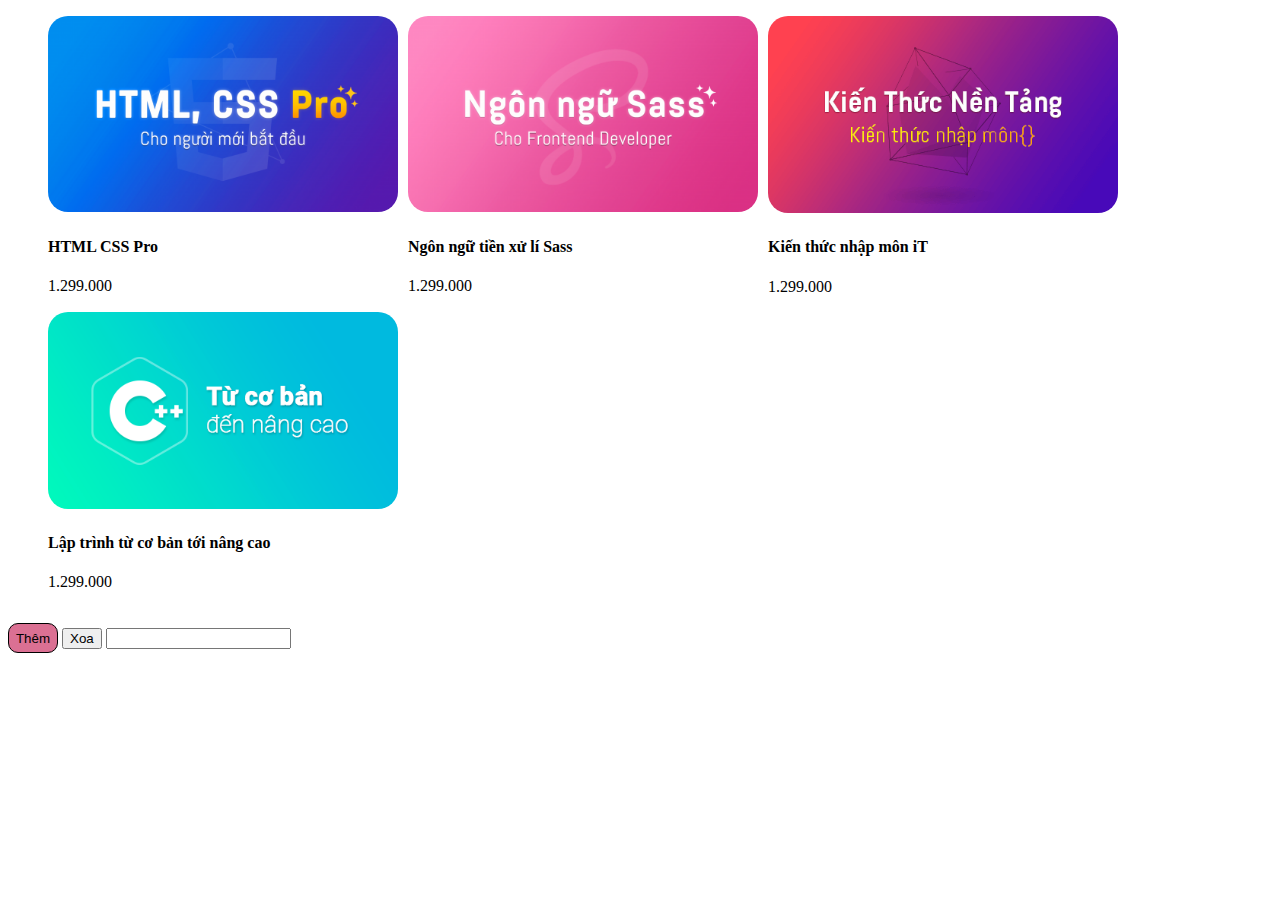
<file: DOM/index.html>
<!DOCTYPE html>
<html lang="en">
<head>
    <meta charset="UTF-8">
    <meta name="viewport" content="width=device-width, initial-scale=1.0">
    <title>Document</title>
</head>
<body>
   <div class="app">
    <ul class="list_course">
        <li class="list_course-item">
            <img src="/DOM/HTML CSS PRO.png" alt="">
          <h4>HTML CSS Pro</h4>
        <p class="price">1.299.000</p>
        </li>
        <li class="list_course-item">
            <img src="/DOM/NgonNguTienXuLi.png" alt="">
          <h4>Ngôn ngữ tiền xử lí Sass</h4>
        <p class="price">1.299.000</p>
        </li>
        <li class="list_course-item">
            <img src="/DOM/KienThucNhapMonIT.png" alt="">
          <h4>Kiến thức nhập môn iT</h4>
        <p class="price">1.299.000</p>
        </li>
        <li class="list_course-item">
            <img src="/DOM/LapTrinhTuCoBanToiNangCao.png" alt="">
          <h4>Lập trình từ cơ bản tới nâng cao </h4>
        <p class="price">1.299.000</p>
        </li>
    </ul>
    <div class="themkhoahoc hidden">
    
        <label for="">Thêm khóa học</label>
    
   <div class="anh">
    <label for="">Hình ảnh môn học</label>
    <input type="text" id="AnhMonHoc">
   </div>
    <div class="ten">
    <label for="">Tên môn học</label>
    <input type="text" id="TenMonHoc">
    </div>
   <div class="gia">
    <label for="">giá</label>
    <input type="text" id="GiaMonHoc">
</div>

   </div>
    <button class="btn">Thêm</button>
    <button class="btnXoa" onclick="Xoa()">Xoa</button>
    <input type="text" id="chonTenKhoaHoccanXoa">

</div>
        <style>
            
            .btn{
                text-align:  center;
                border-radius: 10px;
                border: 1px solid ;
                background-color: palevioletred;
                width: 50px;
                height: 30px;
            }
            .list_course{
                list-style: none;
                display: flex;
                flex-wrap: wrap;

            }
            .list_course-item{
             margin-right: 10px;
            }
            .list_course-item img{
             border-radius:  20px;
             width: 350px;
            }
            .hidden{
                display: none;

            }

        </style>

        <script>
            function layTatCaKhoaHoc() {
            var danhSachKhoaHoc = document.querySelectorAll(".list_course-item");
            var tatCaKhoaHoc = [];

            danhSachKhoaHoc.forEach(function(khoaHoc) {
                var img = khoaHoc.querySelector("img").src;
                var ten = khoaHoc.querySelector("h4").textContent;
                var gia = khoaHoc.querySelector(".price").textContent;

                var khoaHocObject = {
                    img: img,
                    ten: ten,
                    gia: gia
                };

                tatCaKhoaHoc.push(khoaHocObject);
            });

            return tatCaKhoaHoc;
        }

var tatCaKhoaHoc = layTatCaKhoaHoc();

function XoaKhoaHoc(tenKhoaHoc){
    console.log(tenKhoaHoc)
    var danhSachKhoaHoc = document.querySelectorAll(".list_course-item");
     danhSachKhoaHoc.forEach(function(a){
        var b= a.querySelector('h4').textContent;
       if (b===tenKhoaHoc){
        a.remove();
       }
          
     })
}
function Xoa (){
    var tenKhoaHoc = document.getElementById("chonTenKhoaHoccanXoa").value;

    XoaKhoaHoc(tenKhoaHoc);
}
            var btnThem = document.querySelector(".btn");
            var list_cou = document.querySelector(".list_course");
            var btnXoa = document.querySelector(".btnXoa");
btnThem.addEventListener("click", function() {
                var themKhoaHoc = document.querySelector(".themkhoahoc");
                themKhoaHoc.classList.toggle("hidden");

                var img_courses = document.getElementById("AnhMonHoc").value.trim();
                var name_courses = document.getElementById("TenMonHoc").value.trim();
                var price_courese = document.getElementById("GiaMonHoc").value.trim();

                if (img_courses !== "" && name_courses !== "" && price_courese !== "") {
              var newCourses = document.createElement('li')
              newCourses.classList.add("list_course-item")

              var img = document.createElement("img")
              img.src=img_courses;
              img.alt=""

              var h4 = document.createElement("h4");
              h4.textContent=name_courses;

              var p = document.createElement("p")
              p.textContent= price_courese;
              p.classList.add("price")


              newCourses.appendChild(img);
              newCourses.appendChild(h4);
              newCourses.appendChild(p);

              list_cou.appendChild(newCourses);
                }
            });
        </script>    
  
</body>
</html>
</file>
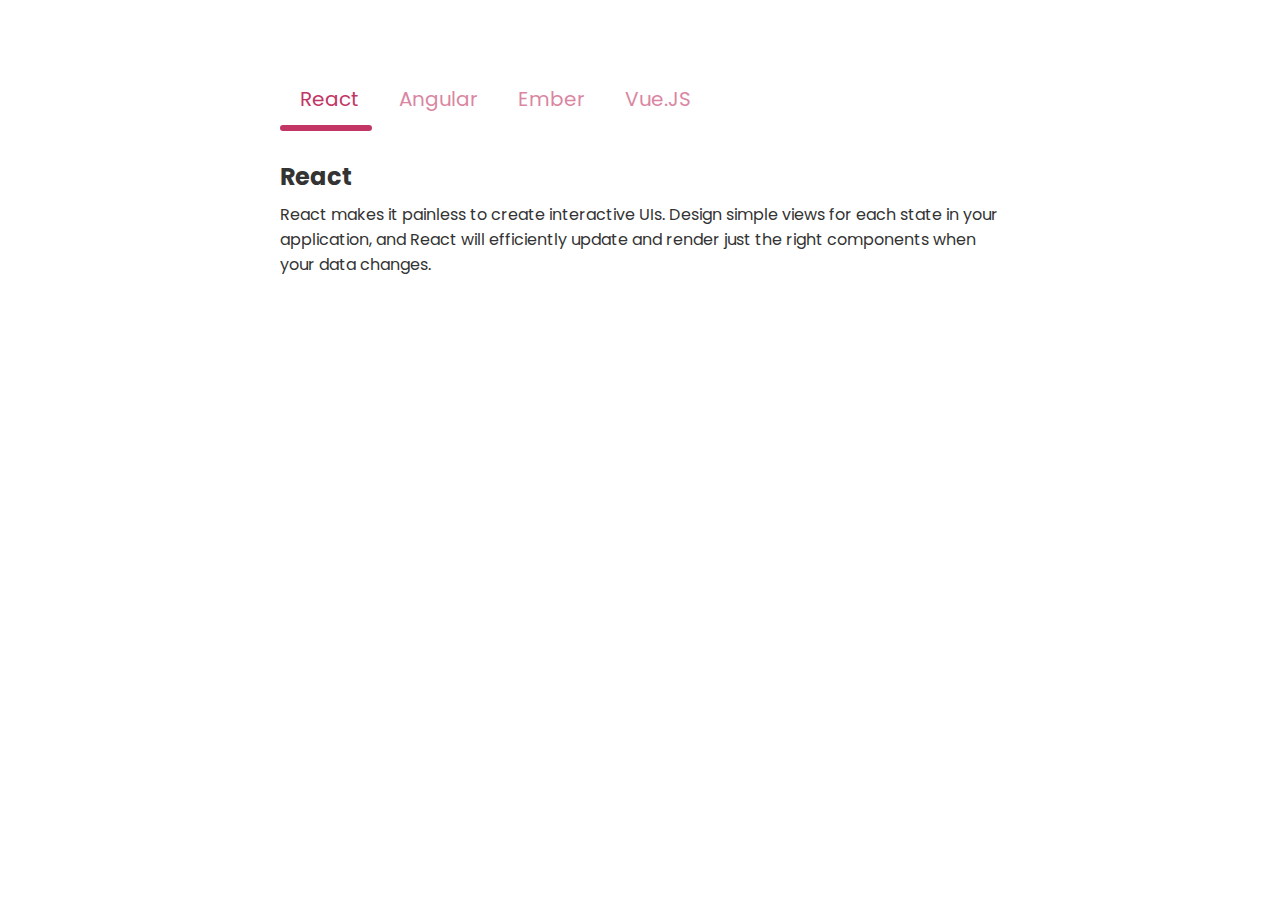
<file: TabUI/index.html>
<!DOCTYPE html>
<html lang="en">
<head>
    <meta charset="UTF-8">
    <meta name="viewport" content="width=device-width, initial-scale=1.0">
    <title>Document</title>
</head>
<body>
    <link rel="preconnect" href="https://fonts.gstatic.com">
<link rel="stylesheet" href="/TabUI/main.css">

<link rel="stylesheet" href="https://cdnjs.cloudflare.com/ajax/libs/font-awesome/5.15.2/css/all.min.css" integrity="sha512-HK5fgLBL+xu6dm/Ii3z4xhlSUyZgTT9tuc/hSrtw6uzJOvgRr2a9jyxxT1ely+B+xFAmJKVSTbpM/CuL7qxO8w==" crossorigin="anonymous" />
<link href="https://fonts.googleapis.com/css2?family=Poppins:wght@300;400;500;600&display=swap" rel="stylesheet">

<div>
  <!-- Tab items -->
  <div class="tabs">
    <div class="tab-item active">
      <i class="tab-icon fas fa-code"></i>
      React
    </div>
    <div class="tab-item">
      <i class="tab-icon fas fa-cog"></i>
      Angular
    </div>
    <div class="tab-item">
      <i class="tab-icon fas fa-plus-circle"></i>
      Ember
    </div>
    <div class="tab-item">
      <i class="tab-icon fas fa-pen-nib"></i>
      Vue.JS
    </div>
    <div class="line"></div>
  </div>

  <!-- Tab content -->
  <div class="tab-content">
    <div class="tab-pane active">
      <h2>React</h2>
      <p>React makes it painless to create interactive UIs. Design simple views for each state in your application, and React will efficiently update and render just the right components when your data changes.</p>
    </div>
    <div class="tab-pane">
      <h2>Angular</h2>
      <p>Angular is an application design framework and development platform for creating efficient and sophisticated single-page apps.</p>
    </div>
    <div class="tab-pane">
      <h2>Ember</h2>
      <p>Ember.js is a productive, battle-tested JavaScript framework for building modern web applications. It includes everything you need to build rich UIs that work on any device.</p>
    </div>
    <div class="tab-pane">
      <h2>Vue.js</h2>
      <p>Vue (pronounced /vjuː/, like view) is a progressive framework for building user interfaces. Unlike other monolithic frameworks, Vue is designed from the ground up to be incrementally adoptable. </p>
    </div>
  </div>
</div>
<script>
    const $ = document.querySelector.bind(document);
    const $$  = document.querySelectorAll.bind(document);

    const tabs= $$('.tab-item');
    const panes = $$('.tab-pane');

    const tabActive =$('.tab-item.active')
   var line  = document.querySelector('.tabs .line')
  
    line.style.left = tabActive.offsetLeft+'px';
    line.style.width = tabActive.offsetWidth+'px';

    tabs.forEach((tab,index) => {
        tab.onclick=function(){
            const pane = panes[index];
          
            $('.tab-item.active').classList.remove('active')
            $('.tab-pane.active').classList.remove('active')

            
    line.style.left = tab.offsetLeft+'px';
    line.style.width = tab.offsetWidth+'px';


          tab.classList.add('active')
          pane.classList.add('active')
        }
    });
        

</script>
</body>
</html>
</file>
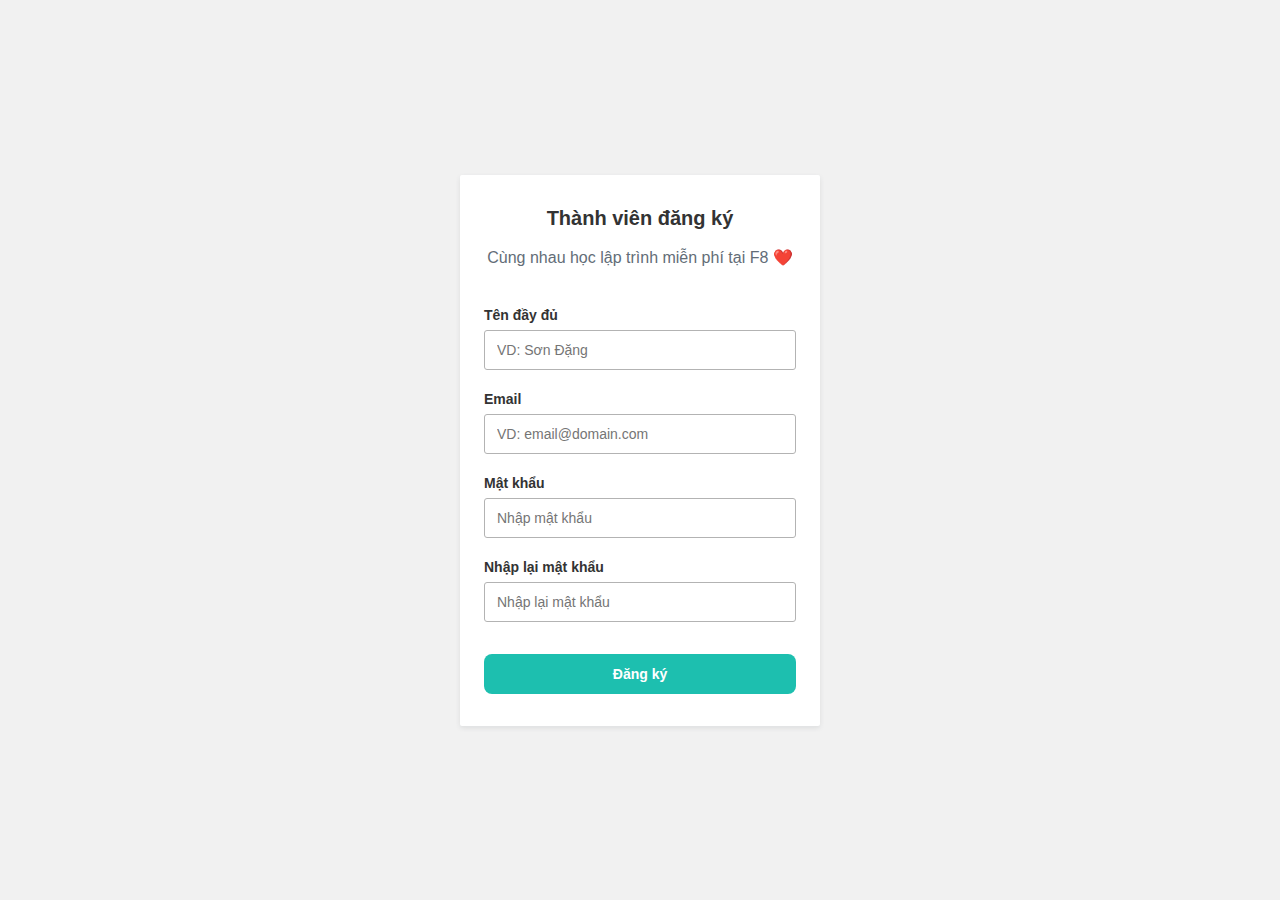
<file: Validate/index.html>
<!DOCTYPE html>
<html lang="en">
<head>
    <meta charset="UTF-8">
    <meta name="viewport" content="width=device-width, initial-scale=1.0">
    <link rel="stylesheet" href="/Validate/main.css">
    <title>Document</title>
</head>
<body>
    <div class="main">

        <form action="" method="POST" class="form" id="form-1">
          <h3 class="heading">Thành viên đăng ký</h3>
          <p class="desc">Cùng nhau học lập trình miễn phí tại F8 ❤️</p>
      
          <div class="spacer"></div>
      
          <div class="form-group">
            <label for="fullname" class="form-label">Tên đầy đủ</label>
            <input id="fullname" name="fullname" type="text" placeholder="VD: Sơn Đặng" class="form-control">
            <span class="form-message"></span>
          </div>
      
          <div class="form-group">
            <label for="email" class="form-label">Email</label>
            <input id="email" name="email" type="text" placeholder="VD: email@domain.com" class="form-control">
            <span class="form-message"></span>
          </div>
      
          <div class="form-group">
            <label for="password" class="form-label">Mật khẩu</label>
            <input id="password" name="password" type="password" placeholder="Nhập mật khẩu" class="form-control">
            <span class="form-message"></span>
          </div>
      



       
          <div class="form-group">
            <label for="password_confirmation" class="form-label">Nhập lại mật khẩu</label>
            <input id="password_confirmation" name="password_confirmation" placeholder="Nhập lại mật khẩu" type="password" class="form-control">
            <span class="form-message"></span>
          </div>

          <!-- <div class="form-group">
            <label for="password_confirmation" class="form-label">Giới tính</label>
            <input id="gender" type ="radio" name="male" placeholder="Nhập lại mật khẩu" type="password" class="form-control">
            <input id="gender" type ="radio" name="female" placeholder="Nhập lại mật khẩu" type="password" class="form-control">
            <span class="form-message"></span>
          </div>
       -->
      
          <button class="form-submit">Đăng ký</button>
        </form>
      
      </div>
</body>

    <script src="/Validate/app.js">

    </script>
    <script>
        
        Validator ({
            form: "#form-1",
            formGroupSelector :".form-group",
            erroSelector: ".form-message",
            rules :[
                Validator.isRequired("#fullname"),
                Validator.isRequired("#email"),
                Validator.isEmail("#email"),
                Validator.isRequired("#password"),
                Validator.isRequired("input[name=gender]"),
                Validator.minLength("#password",6),
                Validator.isConfirm("#password_confirmation",function (){
                  return document.querySelector("#form-1 #password").value
                },"Mật khẩu nhập lại không chính xác")
                
            ],
            onsubmit : function(data){
              console.log(data)
            }

        })
    </script>
</html>
</file>
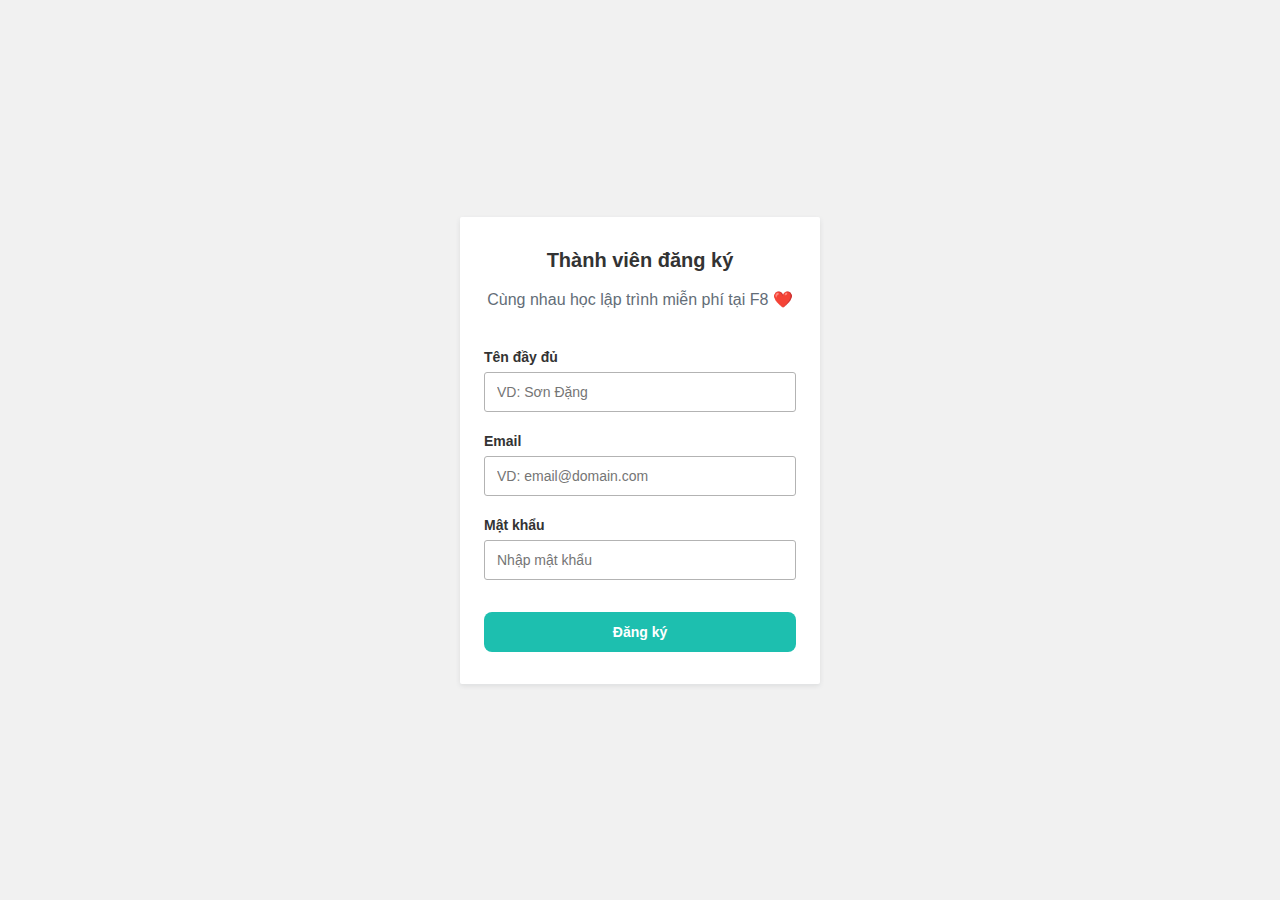
<file: Validate2/index.html>
<!DOCTYPE html>
<html lang="en">
<head>
    <meta charset="UTF-8">
    <meta name="viewport" content="width=device-width, initial-scale=1.0">
    <link rel="stylesheet" href="/Validate/main.css">
    <link rel="stylesheet" href="/Validate2/main.css">
    <script src="/Validate2/app.js"></script>
    <title>Document</title>
</head>
<body>
    <div class="main">

        <form action="" method="POST" class="form" id="form-1">
          <h3 class="heading">Thành viên đăng ký</h3>
          <p class="desc">Cùng nhau học lập trình miễn phí tại F8 ❤️</p>
      
          <div class="spacer"></div>
      
          <div class="form-group">
            <label for="fullname" class="form-label">Tên đầy đủ</label>
            <input id="fullname" rules="required" name="fullname" type="text" placeholder="VD: Sơn Đặng" class="form-control">
            <span class="form-message"></span>
          </div>
      
          <div class="form-group">
            <label for="email" class="form-label">Email</label>
            <input id="email" rules="required|email" name="email" type="text" placeholder="VD: email@domain.com" class="form-control">
            <span class="form-message"></span>
          </div>
      
          <div class="form-group">
            <label for="password" class="form-label">Mật khẩu</label>
            <input id="password" name="password" rules="required|min:6" type="password" placeholder="Nhập mật khẩu" class="form-control">
            <span class="form-message"></span>
          </div>  
          <button class="form-submit">Đăng ký</button>
        </form>
      
      </div>
</body>

    <script src="/Validate2/app.js">

    </script>
    <script>
      
       var form = new  Validator ('#form-1')
       form.onSubmit =function(formData){
        console.log(formData);
       }
    </script>

</html>
</file>
<file: TabUI/main.css>
* {
    padding: 0;
    margin: 0;
    box-sizing: border-box;
  }
  body {
    display: flex;
    font-family: "Poppins", sans-serif;
  }
  body > div {
    margin: 5% auto 0;
    max-width: 720px;
  }
  .tabs {
    display: flex;
    position: relative;
  }
  .tabs .line {
    position: absolute;
    left: 0;
    bottom: 0;
    width: 0;
    height: 6px;
    border-radius: 15px;
    background-color: #c23564;
    transition: all 0.2s ease;
  }
  .tab-item {
    min-width: 80px;
    padding: 16px 20px 11px 20px;
    font-size: 20px;
    text-align: center;
    color: #c23564;
    background-color: #fff;
    border-top-left-radius: 5px;
    border-top-right-radius: 5px;
    border-bottom: 5px solid transparent;
    opacity: 0.6;
    cursor: pointer;
    transition: all 0.5s ease;
  }
  .tab-icon {
    font-size: 24px;
    width: 32px;
    position: relative;
    top: 2px;
  }
  .tab-item:hover {
    opacity: 1;
    background-color: rgba(194, 53, 100, 0.05);
    border-color: rgba(194, 53, 100, 0.1);
  }
  .tab-item.active {
    opacity: 1;
  }
  .tab-content {
    padding: 28px 0;
  }
  .tab-pane {
    color: #333;
    display: none;
  }
  .tab-pane.active {
    display: block;
  }
  .tab-pane h2 {
    font-size: 24px;
    margin-bottom: 8px;
  }
</file>
<file: Validate/main.css>
* {
    padding: 0;
    margin: 0;
    box-sizing: border-box;
  }
  html {
    color: #333;
    font-size: 62.5%;
    font-family: "Open Sans", sans-serif;
  }
  .main {
    background: #f1f1f1;
    min-height: 100vh;
    display: flex;
    justify-content: center;
  }
  .form {
    width: 360px;
    min-height: 100px;
    padding: 32px 24px;
    text-align: center;
    background: #fff;
    border-radius: 2px;
    margin: 24px;
    align-self: center;
    box-shadow: 0 2px 5px 0 rgba(51, 62, 73, 0.1);
  }
  .form .heading {
    font-size: 2rem;
  }
  .form .desc {
    text-align: center;
    color: #636d77;
    font-size: 1.6rem;
    font-weight: lighter;
    line-height: 2.4rem;
    margin-top: 16px;
    font-weight: 300;
  }
  
  .form-group {
    display: flex;
    margin-bottom: 16px;
    flex-direction: column;
  }
  
  .form-label,
  .form-message {
    text-align: left;
  }
  
  .form-label {
    font-weight: 700;
    padding-bottom: 6px;
    line-height: 1.8rem;
    font-size: 1.4rem;
  }
  
  .form-control {
    height: 40px;
    padding: 8px 12px;
    border: 1px solid #b3b3b3;
    border-radius: 3px;
    outline: none;
    font-size: 1.4rem;
  }
  
  .form-control:hover {
    border-color: #1dbfaf;
  }
  
  .form-group.invalid .form-control {
    border-color: #f33a58;
  }
  
  .form-group.invalid .form-message {
    color: #f33a58;
  }
  
  .form-message {
    font-size: 1.2rem;
    line-height: 1.6rem;
    padding: 4px 0 0;
  }
  
  .form-submit {
    outline: none;
    background-color: #1dbfaf;
    margin-top: 12px;
    padding: 12px 16px;
    font-weight: 600;
    color: #fff;
    border: none;
    width: 100%;
    font-size: 14px;
    border-radius: 8px;
    cursor: pointer;
  }
  
  .form-submit:hover {
    background-color: #1ac7b6;
  }
  
  .spacer {
    margin-top: 36px;
  }
</file>
<file: Validate2/main.css>
* {
    padding: 0;
    margin: 0;
    box-sizing: border-box;
  }
  html {
    color: #333;
    font-size: 62.5%;
    font-family: "Open Sans", sans-serif;
  }
  .main {
    background: #f1f1f1;
    min-height: 100vh;
    display: flex;
    justify-content: center;
  }
  .form {
    width: 360px;
    min-height: 100px;
    padding: 32px 24px;
    text-align: center;
    background: #fff;
    border-radius: 2px;
    margin: 24px;
    align-self: center;
    box-shadow: 0 2px 5px 0 rgba(51, 62, 73, 0.1);
  }
  .form .heading {
    font-size: 2rem;
  }
  .form .desc {
    text-align: center;
    color: #636d77;
    font-size: 1.6rem;
    font-weight: lighter;
    line-height: 2.4rem;
    margin-top: 16px;
    font-weight: 300;
  }
  
  .form-group {
    display: flex;
    margin-bottom: 16px;
    flex-direction: column;
  }
  
  .form-label,
  .form-message {
    text-align: left;
  }
  
  .form-label {
    font-weight: 700;
    padding-bottom: 6px;
    line-height: 1.8rem;
    font-size: 1.4rem;
  }
  
  .form-control {
    height: 40px;
    padding: 8px 12px;
    border: 1px solid #b3b3b3;
    border-radius: 3px;
    outline: none;
    font-size: 1.4rem;
  }
  
  .form-control:hover {
    border-color: #1dbfaf;
  }
  
  .form-group.invalid .form-control {
    border-color: #f33a58;
  }
  
  .form-group.invalid .form-message {
    color: #f33a58;
  }
  
  .form-message {
    font-size: 1.2rem;
    line-height: 1.6rem;
    padding: 4px 0 0;
  }
  
  .form-submit {
    outline: none;
    background-color: #1dbfaf;
    margin-top: 12px;
    padding: 12px 16px;
    font-weight: 600;
    color: #fff;
    border: none;
    width: 100%;
    font-size: 14px;
    border-radius: 8px;
    cursor: pointer;
  }
  
  .form-submit:hover {
    background-color: #1ac7b6;
  }
  
  .spacer {
    margin-top: 36px;
  }
</file>
